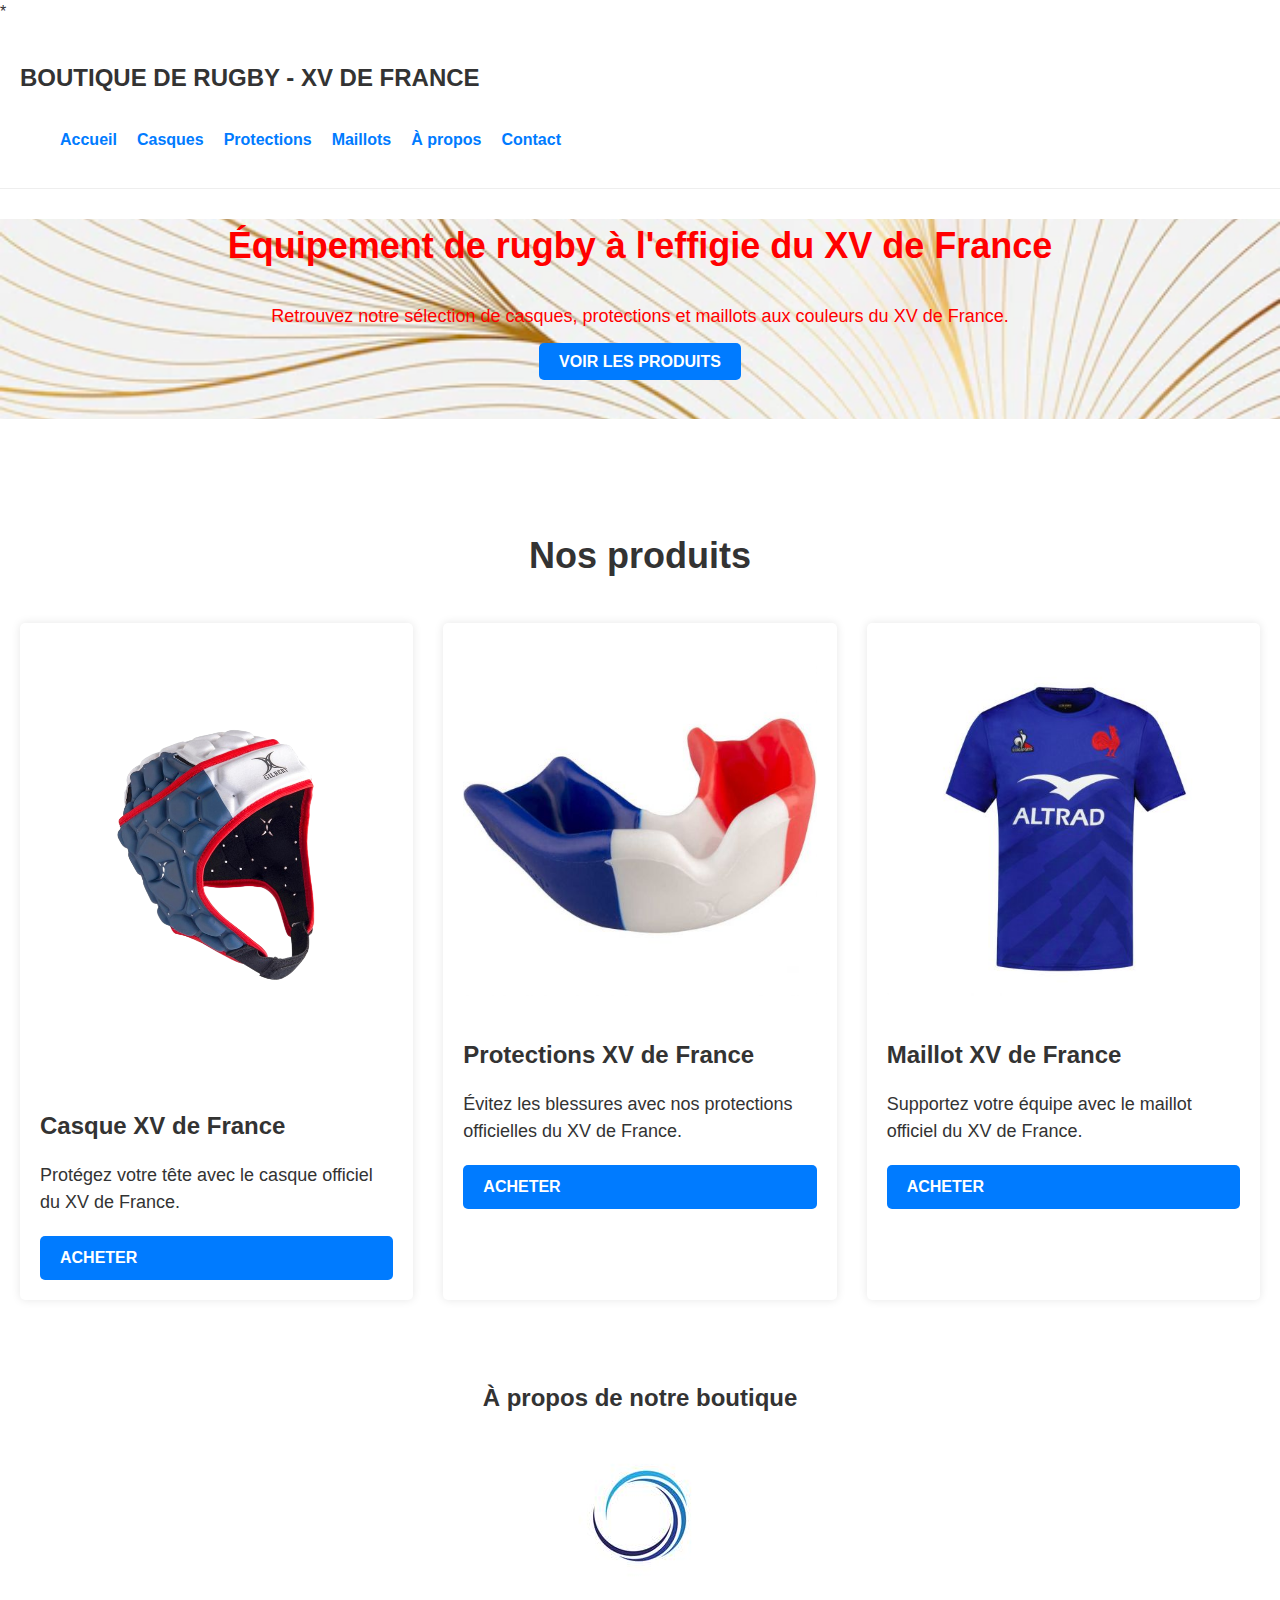
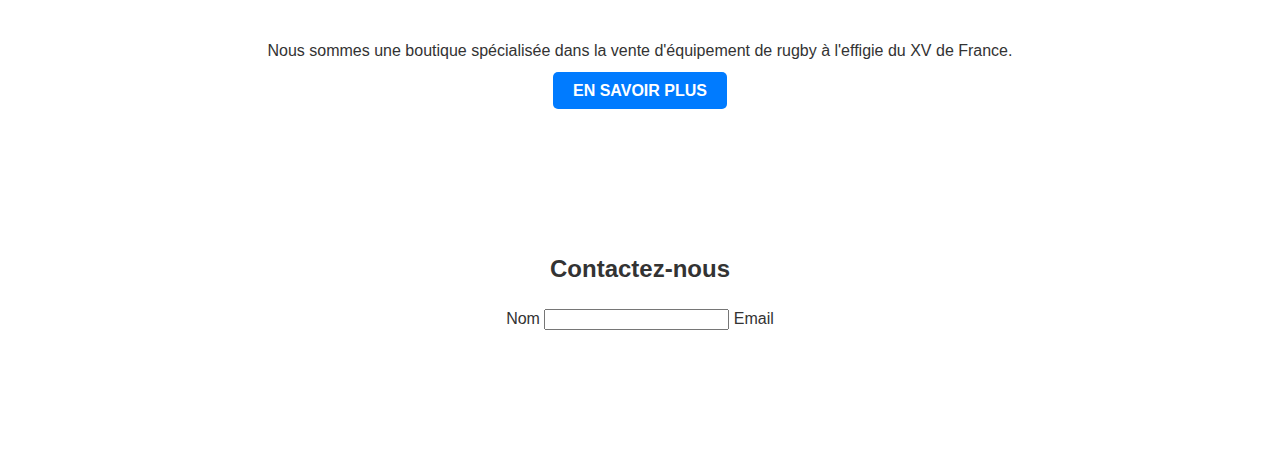
<file: index.html>
<!DOCTYPE html>
<html>
  <head>
    <meta charset="UTF-8">
    <title>Boutique de rugby - XV de France</title>
    <link rel="stylesheet" href="css/style.css">
    <link href="https://cdn.jsdelivr.net/npm/bootstrap@5.3.0-alpha2/dist/css/bootstrap.min.css" rel="stylesheet" integrity="sha384-aFq/bzH65dt+w6FI2ooMVUpc+21e0SRygnTpmBvdBgSdnuTN7QbdgL+OapgHtvPp" crossorigin="anonymous">*
  </head>
  <body>
    <header>
      <div class="container">
        <h1>Boutique de rugby - XV de France</h1>
        <nav>
          <ul>
            <li><a href="#">Accueil</a></li>
            <li><a href="#">Casques</a></li>
            <li><a href="#">Protections</a></li>
            <li><a href="#">Maillots</a></li>
            <li><a href="#">À propos</a></li>
            <li><a href="#">Contact</a></li>
          </ul>
        </nav>
      </div>
    </header>

    <section class="hero">
      <div class="container">
        <h2>Équipement de rugby à l'effigie du XV de France</h2>
        <p>Retrouvez notre sélection de casques, protections et maillots aux couleurs du XV de France.</p>
        <a href="#" class="cta">Voir les produits</a>
      </div>
    </section>

    <section class="products">
      <div class="container">
        <h2>Nos produits</h2>
        <div class="product-grid">
          <div class="product">
            <img src="img/casque.jpg" alt="Casque XV de France">
            <h3>Casque XV de France</h3>
            <p>Protégez votre tête avec le casque officiel du XV de France.</p>
            <a href="#">Acheter</a>
          </div>
          <div class="product">
            <img src="img/dent.jpeg" alt="Protection XV de France">
            <h3>Protections XV de France</h3>
            <p>Évitez les blessures avec nos protections officielles du XV de France.</p>
            <a href="#">Acheter</a>
          </div>
          <div class="product">
            <img src="img/maillot.jpg" alt="Maillot XV de France">
            <h3>Maillot XV de France</h3>
            <p>Supportez votre équipe avec le maillot officiel du XV de France.</p>
            <a href="#">Acheter</a>
          </div>
        </div>
      </div>
    </section>

    <section class="about">
      <div class="container">
        <h2>À propos de notre boutique</h2>
        <img src="img/test_logo_2.jpg" alt="Logo de la boutique">
        <p>Nous sommes une boutique spécialisée dans la vente d'équipement de rugby à l'effigie du XV de France.</p>
        <a href="#" class="cta">En savoir plus</a>
      </div>
    </section>

    <section class="contact">
      <div class="container">
        <h2>Contactez-nous</h2>
        <form>
          <label for="name">Nom</label>
          <input type="text" id="name" name="name">
          <label for="email">Email</label>
</file>
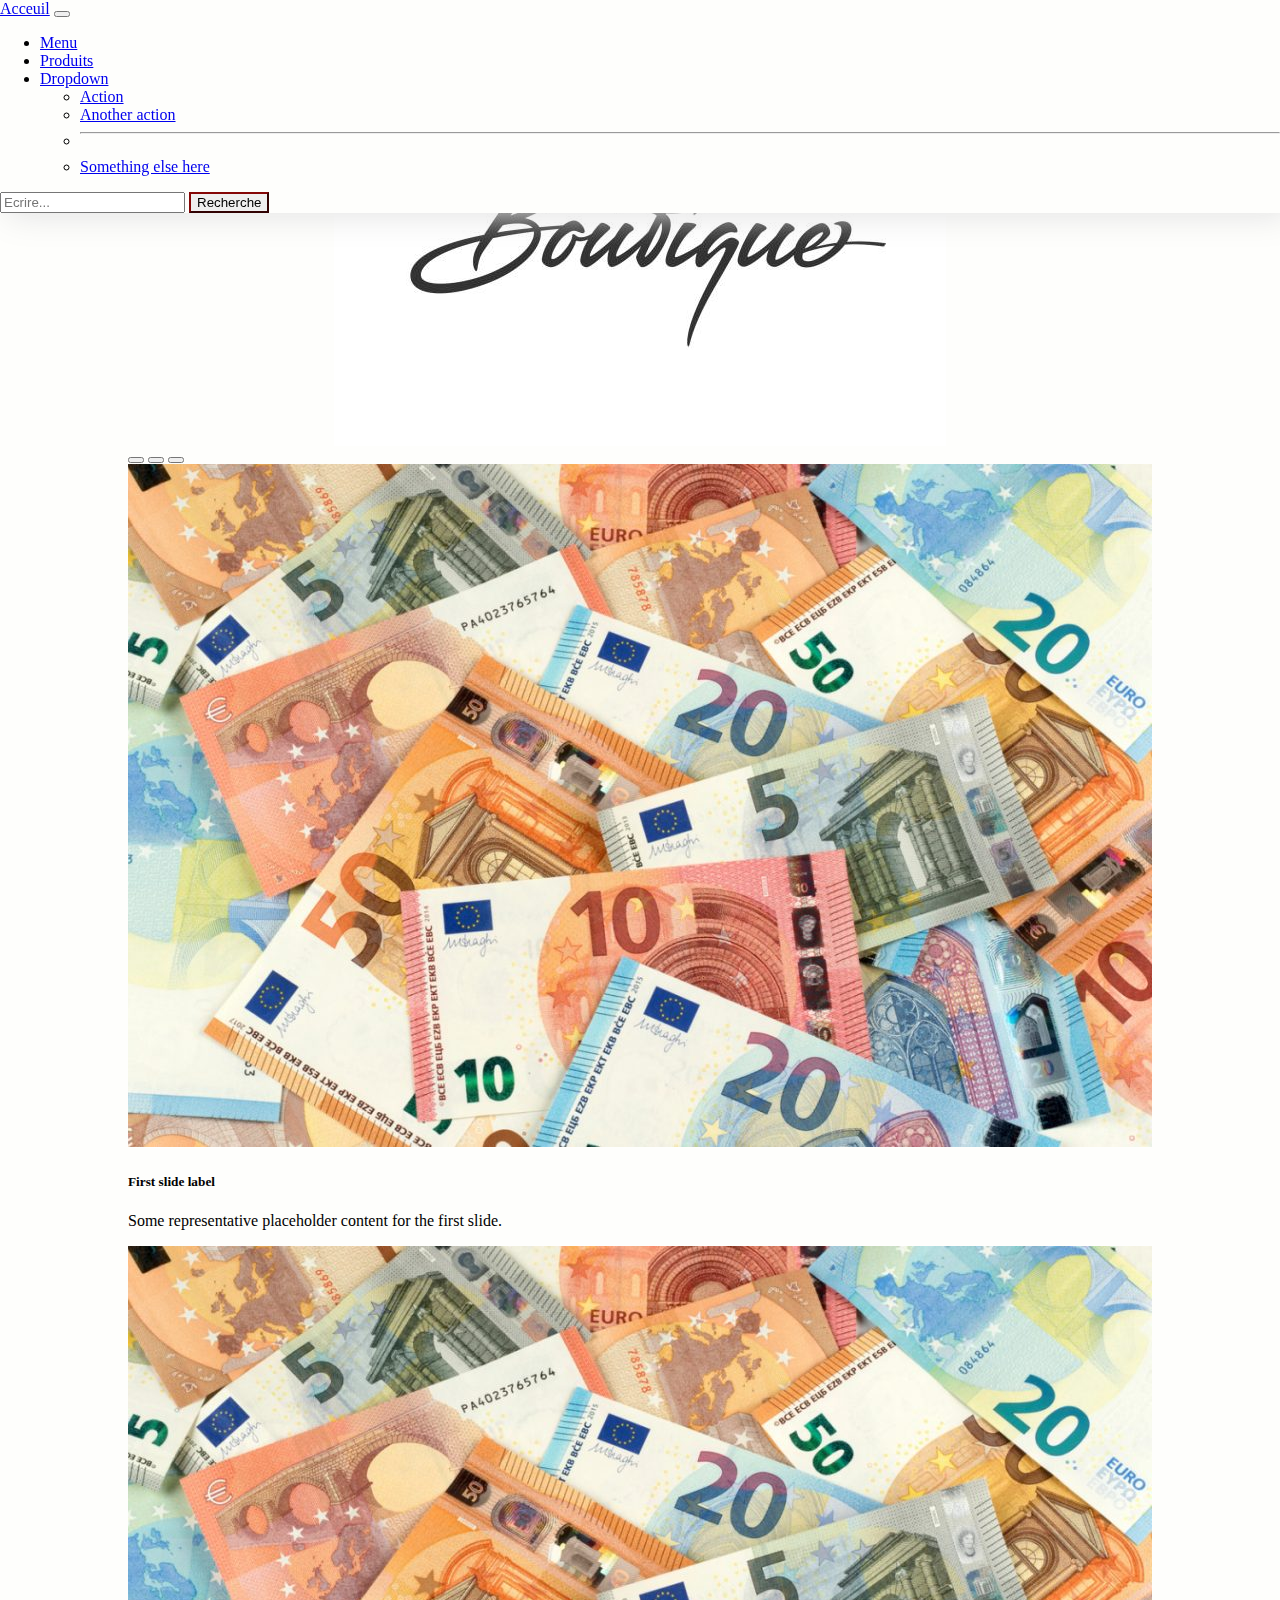
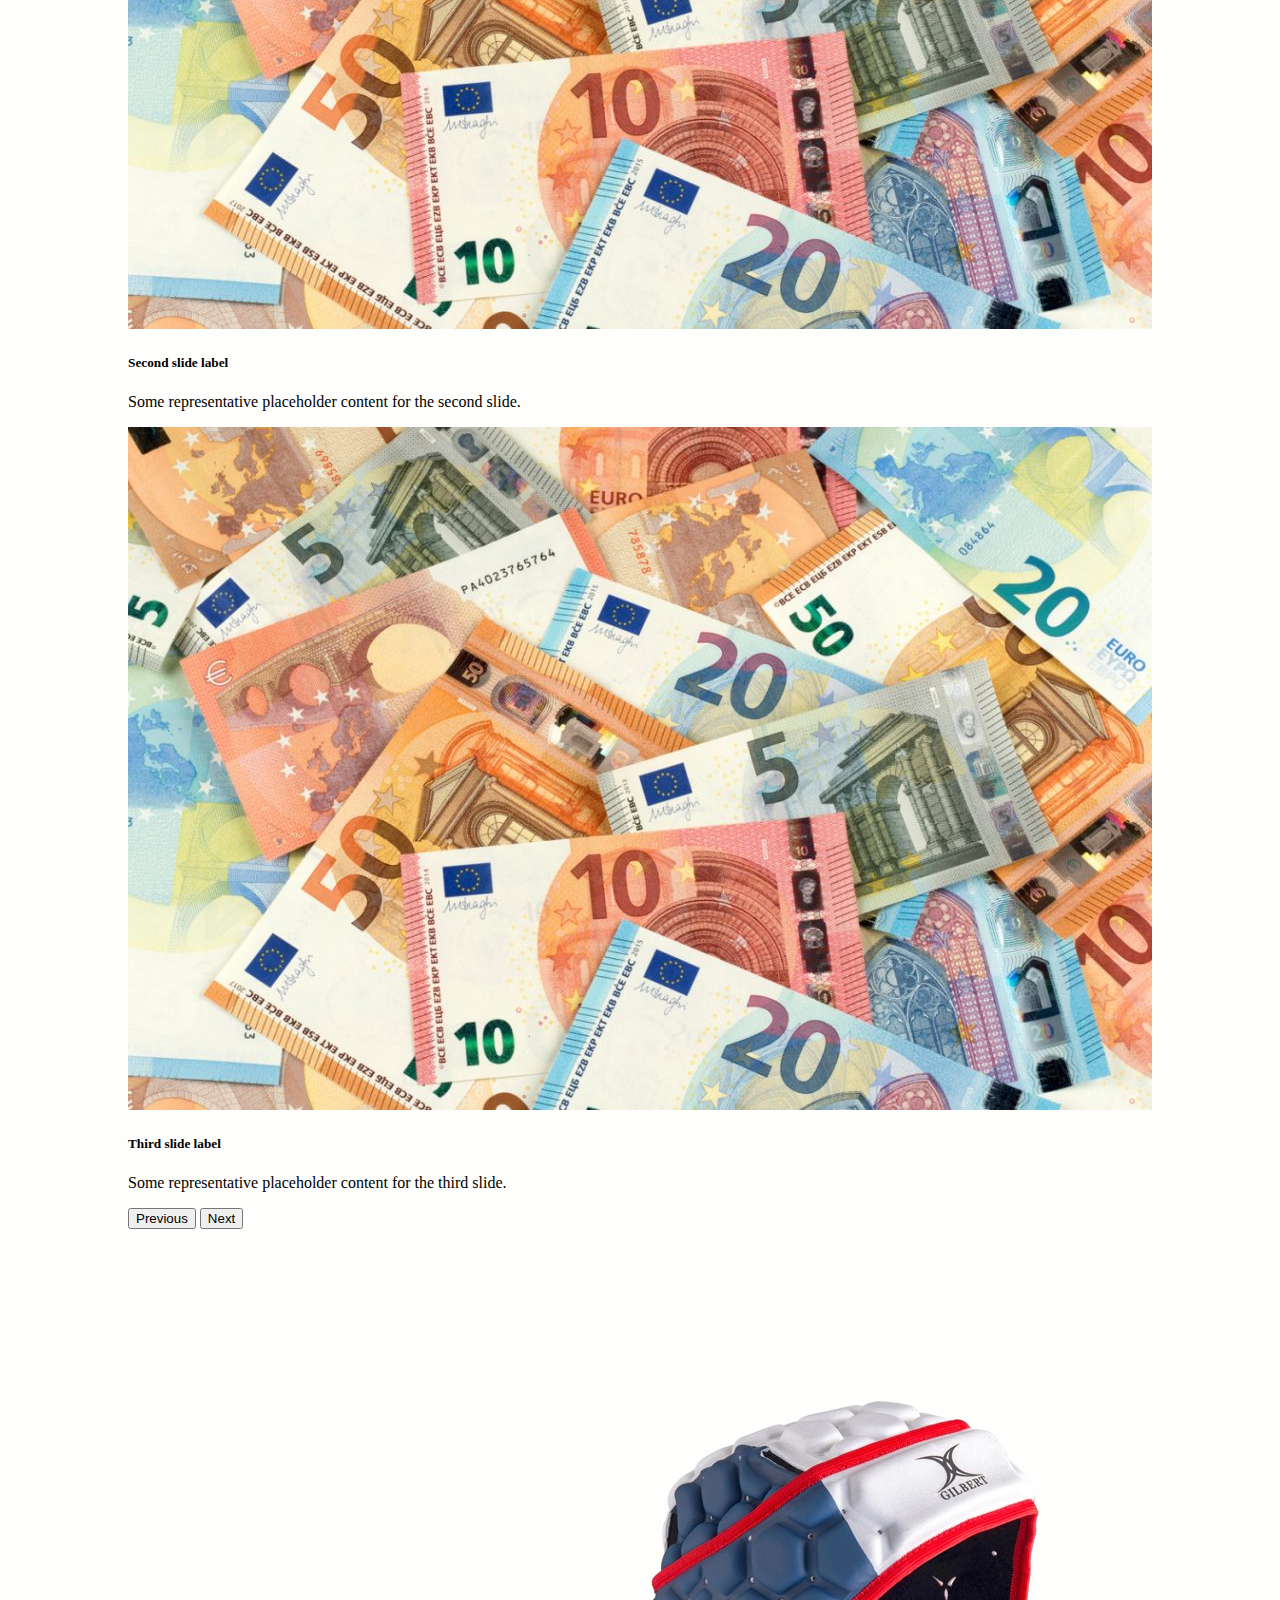
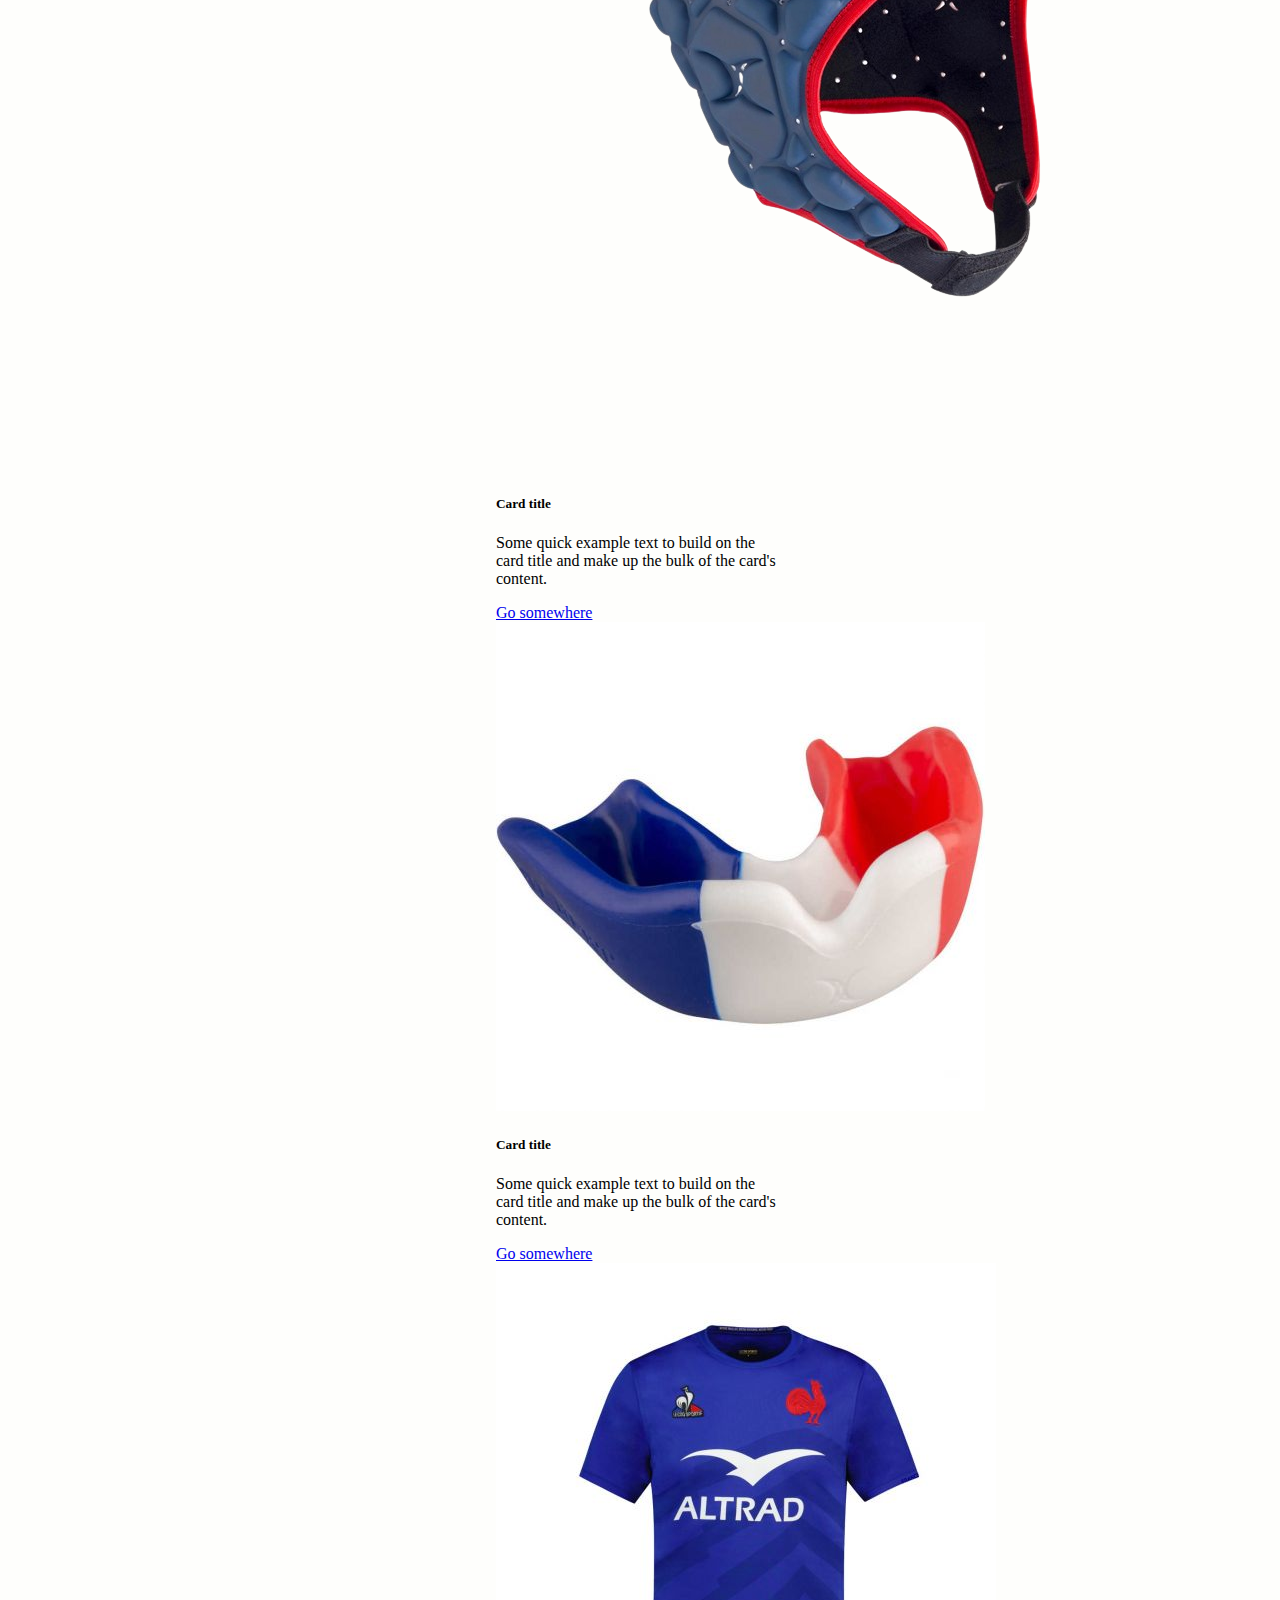
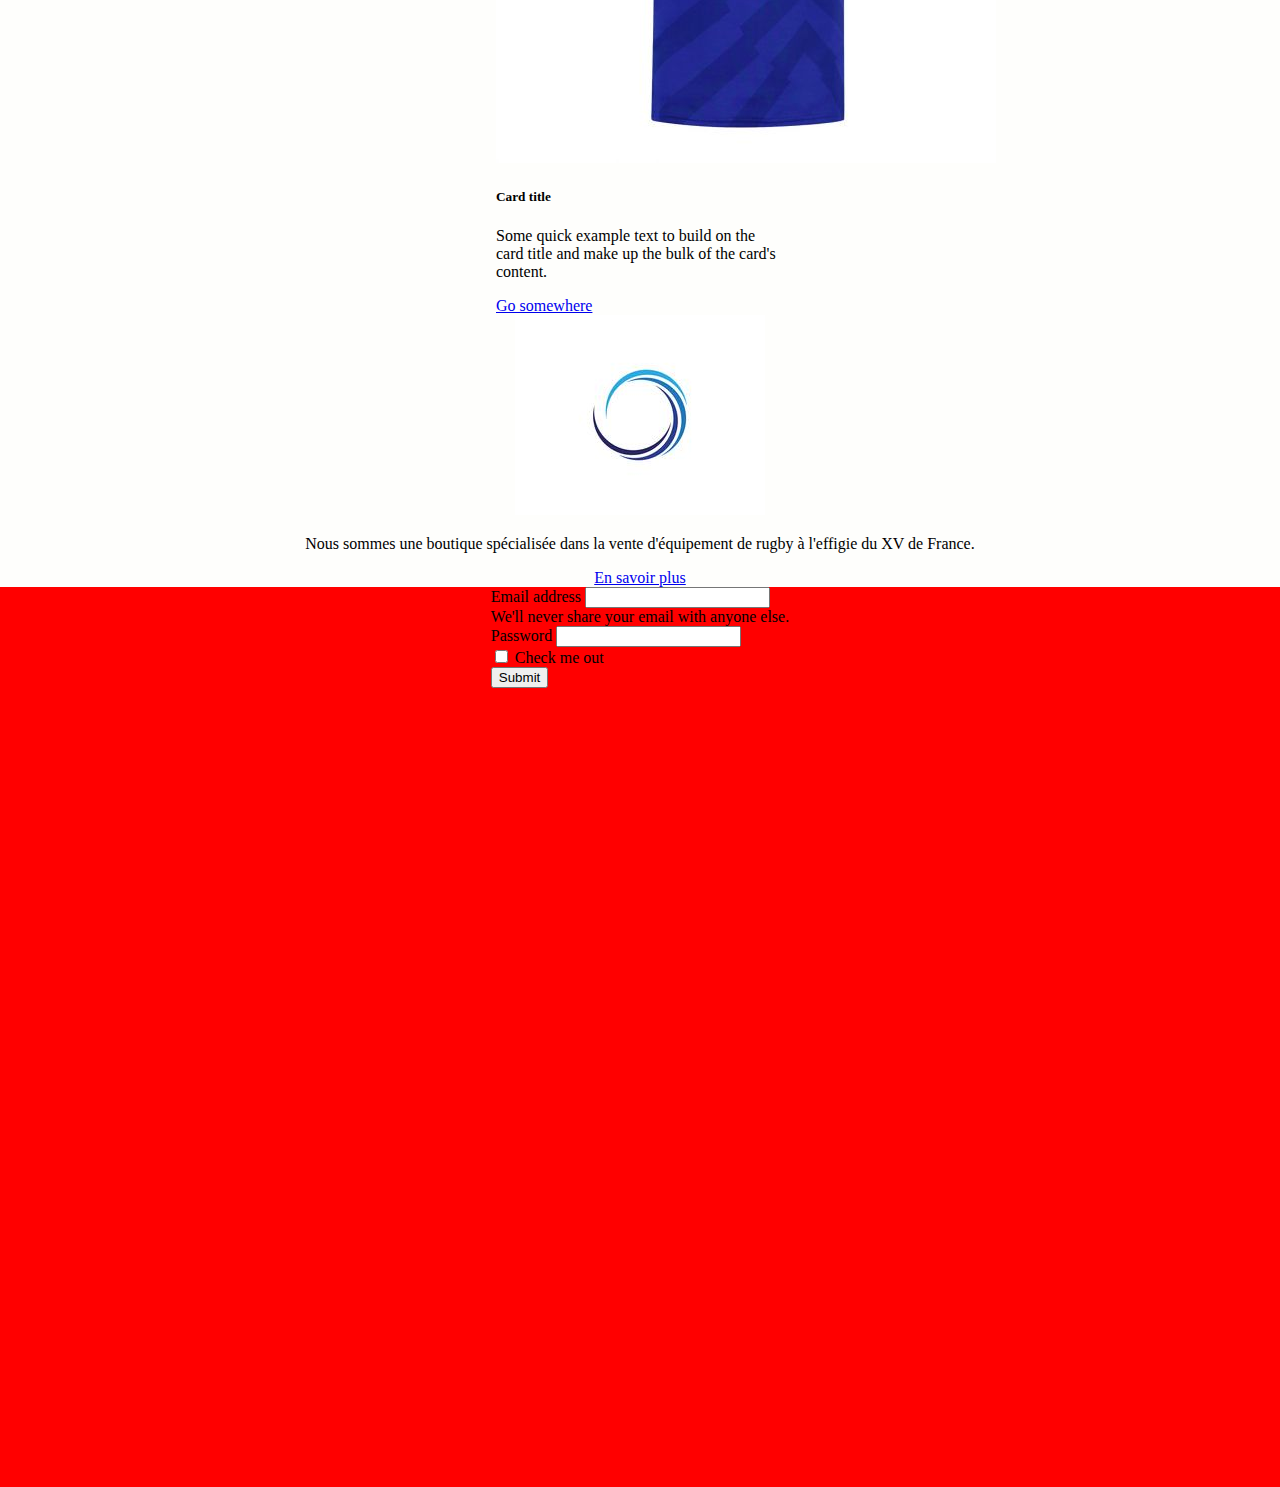
<file: test.html>
<!DOCTYPE html>
<html lang="en">
<head>
    <meta charset="UTF-8">
    <meta http-equiv="X-UA-Compatible" content="IE=edge">
    <meta name="viewport" content="width=device-width, initial-scale=1.0">
    <title>Page secondaire - test</title>
    <link href="https://cdn.jsdelivr.net/npm/bootstrap@5.3.0-alpha2/dist/css/bootstrap.min.css" rel="stylesheet" integrity="sha384-aFq/bzH65dt+w6FI2ooMVUpc+21e0SRygnTpmBvdBgSdnuTN7QbdgL+OapgHtvPp" crossorigin="anonymous">
    <link rel="stylesheet" href="css/test.css">
</head>
<body>
        <nav class="navbar navbar-expand-lg barnav couleur">
            <div class="container-fluid">
              <a class="navbar-brand" href="#">Acceuil</a>
              <button class="navbar-toggler" type="button" data-bs-toggle="collapse" data-bs-target="#navbarSupportedContent" aria-controls="navbarSupportedContent" aria-expanded="false" aria-label="Toggle navigation">
                <span class="navbar-toggler-icon"></span>
              </button>
              <div class="collapse navbar-collapse" id="navbarSupportedContent">
                <ul class="navbar-nav me-auto mb-2 mb-lg-0">
                  <li class="nav-item">
                    <a class="nav-link active" aria-current="page" href="#">Menu</a>
                  </li>
                  <li class="nav-item">
                    <a class="nav-link" href="#">Produits</a>
                  </li>
                  <li class="nav-item dropdown">
                    <a class="nav-link dropdown-toggle" href="#" role="button" data-bs-toggle="dropdown" aria-expanded="false">
                      Dropdown
                    </a>
                    <ul class="dropdown-menu">
                      <li><a class="dropdown-item" href="#">Action</a></li>
                      <li><a class="dropdown-item" href="#">Another action</a></li>
                      <li><hr class="dropdown-divider"></li>
                      <li><a class="dropdown-item" href="#">Something else here</a></li>
                    </ul>
                  </li>
                </ul>
                <form class="d-flex" role="search">
                  <input class="form-control me-2" type="search" placeholder="Ecrire..." aria-label="Search">
                  <button class="btn red" type="submit">Recherche</button>
                </form>
              </div>
            </div>
          </nav>
        <div class="titre">
            <img src="img/boutique.jpg" alt="...">
        </div>
          <div class="container centre">
            <div id="carouselExampleCaptions" class="carousel slide">
                <div class="carousel-indicators">
                  <button type="button" data-bs-target="#carouselExampleCaptions" data-bs-slide-to="0" class="active" aria-current="true" aria-label="Slide 1"></button>
                  <button type="button" data-bs-target="#carouselExampleCaptions" data-bs-slide-to="1" aria-label="Slide 2"></button>
                  <button type="button" data-bs-target="#carouselExampleCaptions" data-bs-slide-to="2" aria-label="Slide 3"></button>
                </div>
                <div class="carousel-inner">
                  <div class="carousel-item active">
                    <img src="img/billets.jpg" alt="...">
                    <div class="carousel-caption d-none d-md-block">
                      <h5>First slide label</h5>
                      <p>Some representative placeholder content for the first slide.</p>
                    </div>
                  </div>
                  <div class="carousel-item">
                    <img src="img/billets.jpg" alt="...">
                    <div class="carousel-caption d-none d-md-block">
                      <h5>Second slide label</h5>
                      <p>Some representative placeholder content for the second slide.</p>
                    </div>
                  </div>
                  <div class="carousel-item">
                    <img src="img/billets.jpg" alt="...">
                    <div class="carousel-caption d-none d-md-block">
                      <h5>Third slide label</h5>
                      <p>Some representative placeholder content for the third slide.</p>
                    </div>
                  </div>
                </div>
                <button class="carousel-control-prev" type="button" data-bs-target="#carouselExampleCaptions" data-bs-slide="prev">
                  <span class="carousel-control-prev-icon" aria-hidden="true"></span>
                  <span class="visually-hidden">Previous</span>
                </button>
                <button class="carousel-control-next" type="button" data-bs-target="#carouselExampleCaptions" data-bs-slide="next">
                  <span class="carousel-control-next-icon" aria-hidden="true"></span>
                  <span class="visually-hidden">Next</span>
                </button>
              </div>
        </div>
    <div class="container centre">
        <div class="row">
            <div class="card" style="width: 18rem;">
                <img src="img/casque.jpg" class="card-img-top" alt="...">
                <div class="card-body">
                  <h5 class="card-title">Card title</h5>
                  <p class="card-text">Some quick example text to build on the card title and make up the bulk of the card's content.</p>
                  <a href="#" class="btn btn-primary">Go somewhere</a>
                </div>
              </div>
              <div class="card" style="width: 18rem;">
                <img src="img/dent.jpeg" class="card-img-top" alt="...">
                <div class="card-body">
                  <h5 class="card-title">Card title</h5>
                  <p class="card-text">Some quick example text to build on the card title and make up the bulk of the card's content.</p>
                  <a href="#" class="btn btn-primary">Go somewhere</a>
                </div>
              </div>
              <div class="card" style="width: 18rem;">
                <img src="img/maillot.jpg" class="card-img-top" alt="...">
                <div class="card-body">
                  <h5 class="card-title">Card title</h5>
                  <p class="card-text">Some quick example text to build on the card title and make up the bulk of the card's content.</p>
                  <a href="#" class="btn btn-primary">Go somewhere</a>
                </div>
              </div>
            </div>
        </div>
        <section class="about">
            <div class="container">
              <img src="img/test_logo_2.jpg" alt="Logo de la boutique">
              <p>Nous sommes une boutique spécialisée dans la vente d'équipement de rugby à l'effigie du XV de France.</p>
              <a href="#" class="cta">En savoir plus</a>
            </div>
          </section>
<div class="contact">
    <div class="container centre">
        <form>
            <div class="mb-3">
              <label for="exampleInputEmail1" class="form-label">Email address</label>
              <input type="email" class="form-control" id="exampleInputEmail1" aria-describedby="emailHelp">
              <div id="emailHelp" class="form-text">We'll never share your email with anyone else.</div>
            </div>
            <div class="mb-3">
              <label for="exampleInputPassword1" class="form-label">Password</label>
              <input type="password" class="form-control" id="exampleInputPassword1">
            </div>
            <div class="mb-3 form-check">
              <input type="checkbox" class="form-check-input" id="exampleCheck1">
              <label class="form-check-label" for="exampleCheck1">Check me out</label>
            </div>
            <button type="submit" class="btn btn-primary">Submit</button>
          </form>
    </div>
</div>
    <script src="https://cdn.jsdelivr.net/npm/bootstrap@5.3.0-alpha2/dist/js/bootstrap.bundle.min.js" integrity="sha384-qKXV1j0HvMUeCBQ+QVp7JcfGl760yU08IQ+GpUo5hlbpg51QRiuqHAJz8+BrxE/N" crossorigin="anonymous"></script>
</body>
</html>
</file>
<file: css/test.css>
html, body{
    margin: 0;
    padding: 0;
    background-color: #FEFEFC;
}
.barnav{
    position: fixed;
    z-index: 3;
    width: 100%;
    top: 0;
    filter: drop-shadow(0.5rem 0.2rem 1rem #e3e3e3);
    background: #fff none repeat scroll 0 0;
}
.couleur{
    background-color: #FEFEFC !important;
}
.red{
    border-color: #850606;
}
.red:hover{
    background-color: #850606;
}
.centre{
    display: flex;
    justify-content: center;
}

.titre{
    display: flex;
    justify-content: center;
    margin-top: 3%;
}
.contact{
    background-color: red;
    height: 100vh;
    width: 100vw;
}
.about{
    justify-items: center;
    text-align: center;
  }
</file>
<file: css/style.css>
/* Reset CSS */
html, body{
    margin: 0;
    padding: 0;
}
/* Global styles */
  body {
    font-family: Arial, sans-serif;
    font-size: 16px;
    line-height: 1.5;
    color: #333;
  }
  
  a {
    color: #007bff;
    text-decoration: none;
  }
  
  .container {
    margin: 0 auto;
    padding: 0 20px;
  }
  
  /* Header */
  header {
    background-color: #fff;
    border-bottom: 1px solid #eee;
    padding: 20px 0;
  }
  
  header h1 {
    font-size: 24px;
    font-weight: bold;
    text-transform: uppercase;
  }
  
  header nav {
    display: flex;
    justify-content: space-between;
    align-items: center;
    margin-top: 10px;
  }
  
  header nav ul {
    list-style: none;
    display: flex;
  }
  
  header nav ul li {
    margin-right: 20px;
  }
  
  header nav ul li:last-child {
    margin-right: 0;
  }
  
  header nav ul li a {
    font-weight: bold;
  }
  
  /* Hero section */
  .hero {
    margin-top: auto;
    background-image: url("../img/fond_test.webp");
    background-size: cover;
    background-position: center;
    height: 200px;
    align-items: center;
    color: red;
    text-align: center;
  }
  
  .hero h2 {
    font-size: 36px;
    font-weight: bold;
  }
  
  .hero p {
    font-size: 18px;
    margin-bottom: 20px;
  }
  
  .cta {
    margin-top: 100%;
    background-color: #007bff;
    color: #fff;
    padding: 10px 20px;
    border-radius: 5px;
    font-weight: bold;
    text-transform: uppercase;
    transition: background-color 0.3s ease;
  }
  
  .cta:hover {
    background-color: #0062cc;
  }
  
  /* Products section */
  .products {
    padding: 80px 0;
  }
  
  .products h2 {
    font-size: 36px;
    font-weight: bold;
    text-align: center;
  }
  
  .product-grid {
    display: grid;
    grid-template-columns: repeat(3, 1fr);
    grid-gap: 30px;
    margin-top: 40px;
  }
  
  .product {
    background-color: #fff;
    padding: 20px;
    border-radius: 5px;
    box-shadow: 0px 0px 10px rgba(0, 0, 0, 0.1);
  }
  
  .product img {
    width: 100%;
    margin-bottom: 10px;
    border-radius: 5px;
  }
  
  .product h3 {
    font-size: 24px;
    font-weight: bold;
    margin-bottom: 10px;
  }
  
  .product p {
    font-size: 18px;
    margin-bottom: 20px;
  }
  
  .product a {
    display: block;
    background-color: #007bff;
    color: #fff;
    padding: 10px 20px;
    border-radius: 5px;
    font-weight: bold;
    text-transform: uppercase;
    transition: background-color 0.3s ease;
  }
  
  .product a:hover {
    background-color: #0062cc;
  }

  .about{
    justify-items: center;
    text-align: center;
  }

  .about h2{
    text-align: center;
    margin: 0%;
  }

  .contact{
    margin-top: 10%;
    text-align: center;
    display: flex;
    margin-bottom: 10%;
  }
  /* About
</file>
